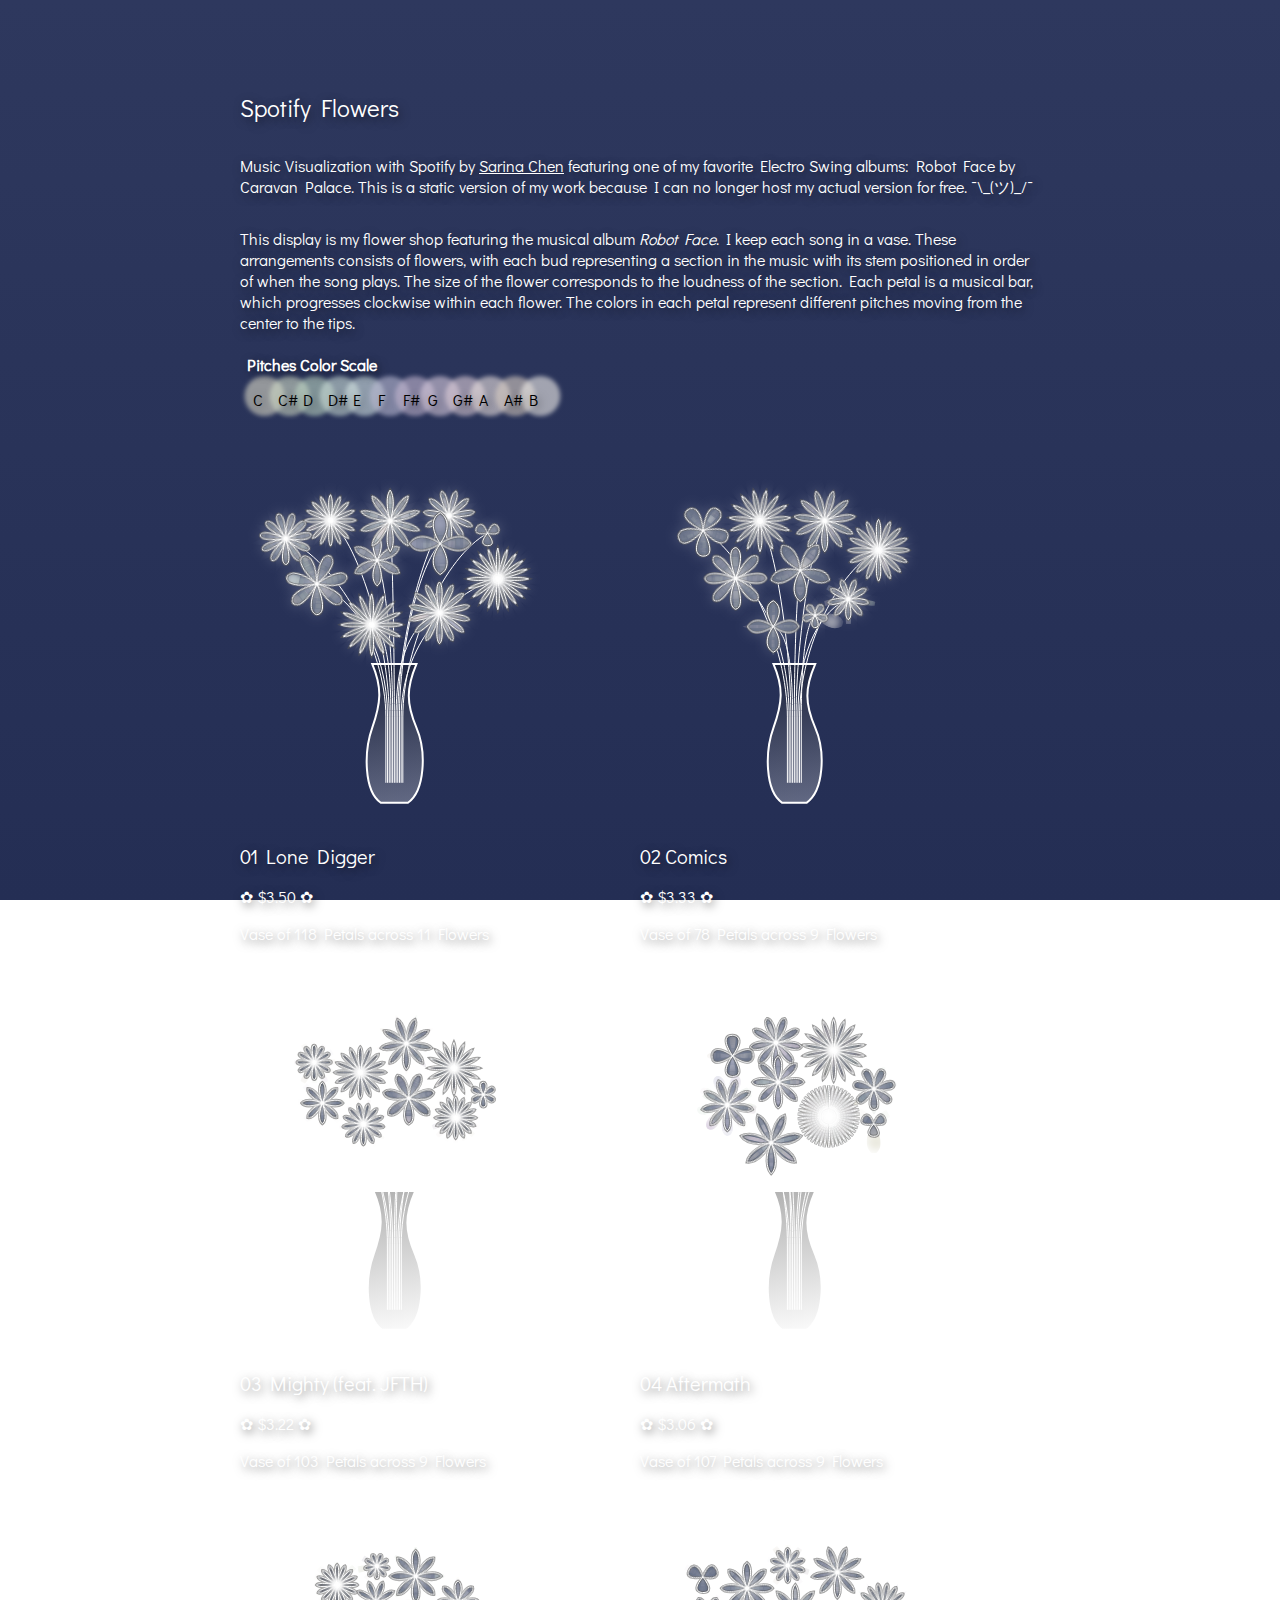
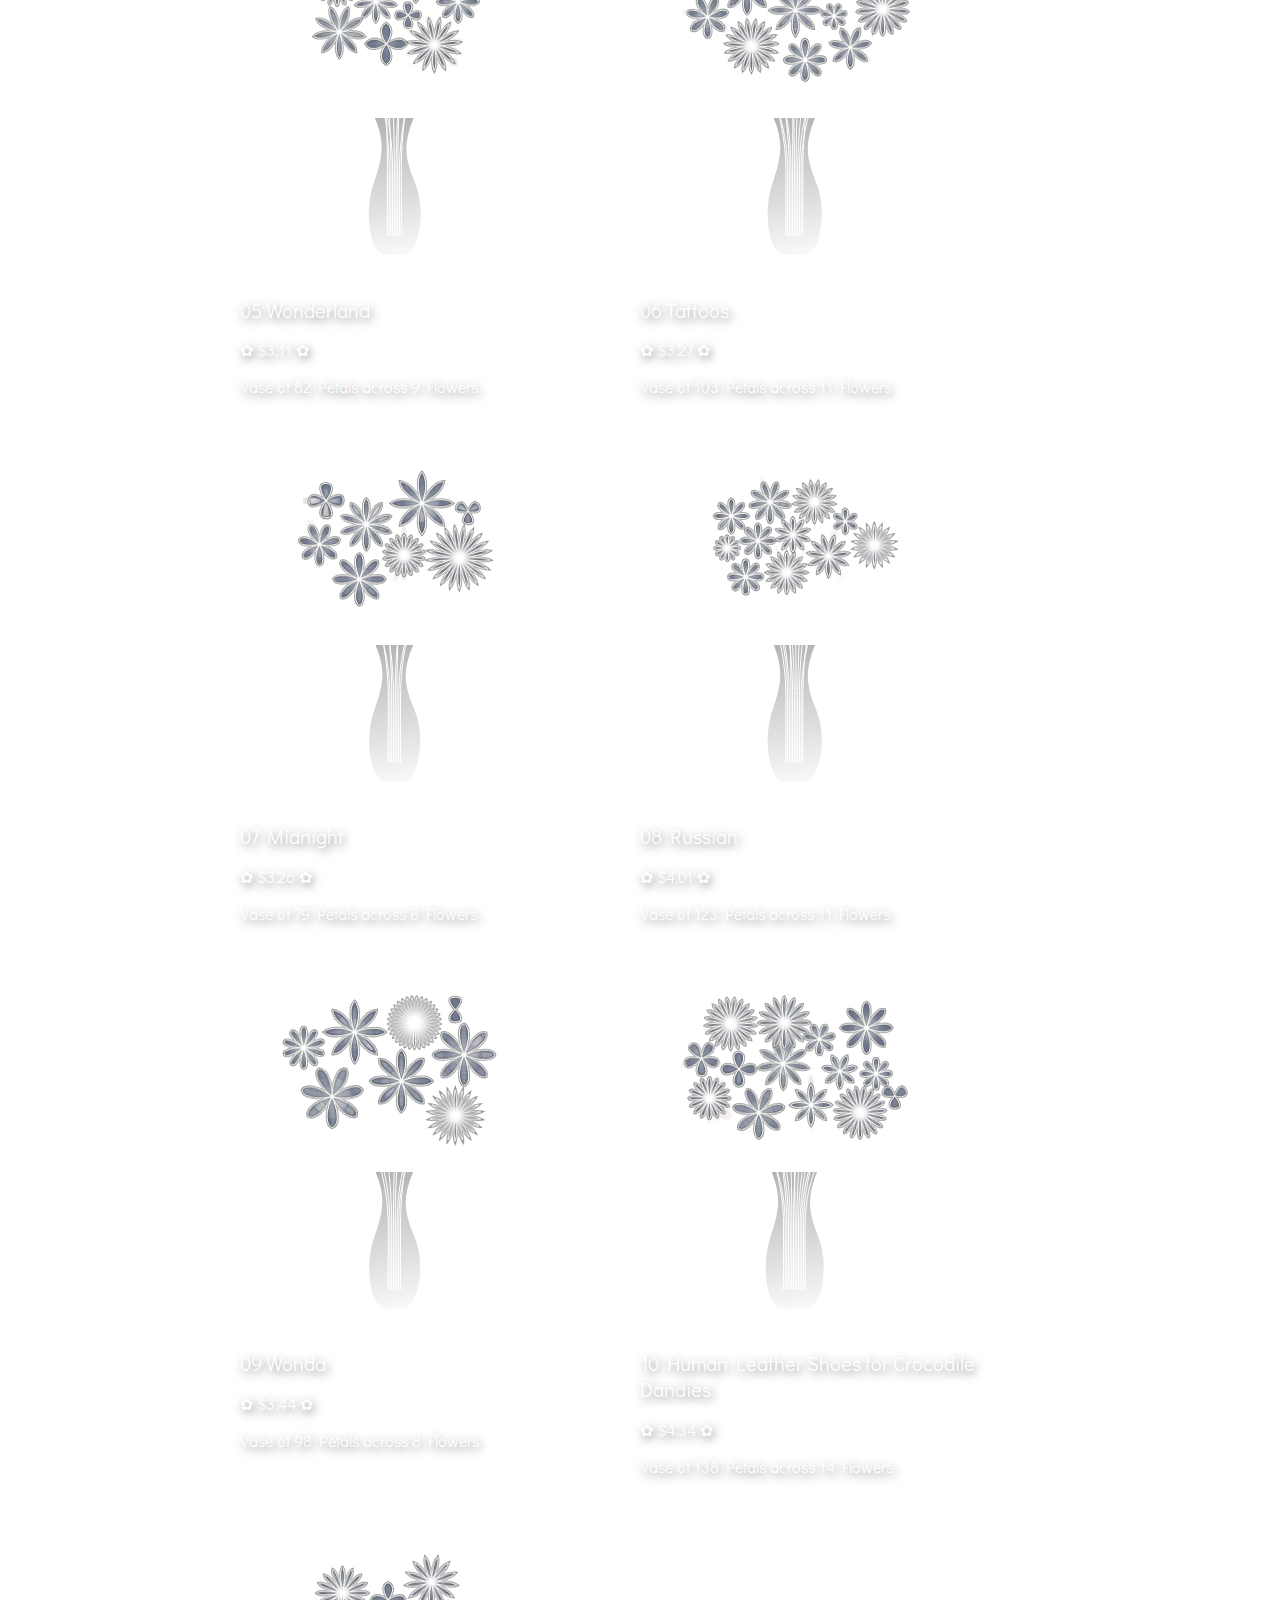
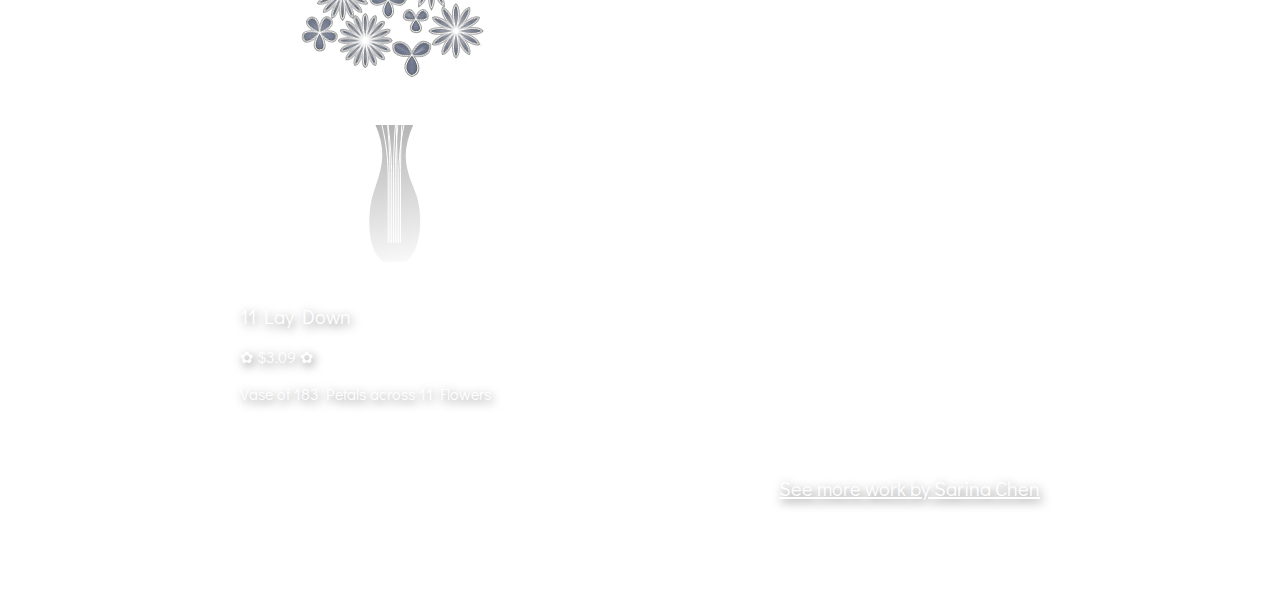
<file: index.html>
<!doctype html>
<html>
<head>
	<meta charset="UTF-8">
	<title>Spotify Flowers | Sarina Chen</title>

	<meta property="og:title" content="Spotify Flowers">
	<meta property="og:description" content="Spotify tracks visualized with audio data.">
	<meta property="og:image" content="https://raw.githubusercontent.com/sarinac/spotify-flowers/main/app/static/img/spotify-flowers-cover.jpg">

	<!-- CSS -->
	<link href="css/main.css" rel="stylesheet" type="text/css">
	<!-- Global site tag (gtag.js) - Google Analytics -->
	<script async src="https://www.googletagmanager.com/gtag/js?id=G-YQC37FT3TK"></script>
	<script>
		window.dataLayer = window.dataLayer || [];
		function gtag(){dataLayer.push(arguments);}
		gtag('js', new Date());
		gtag('config', 'G-YQC37FT3TK');
	</script>
</head>
<body>
	<!-- Content -->
	<div id="content">
		<h1>Spotify Flowers</h1>
		<p>Music Visualization with Spotify by <a href="https://ifcolorful.com/">Sarina Chen</a> featuring one of my favorite Electro Swing albums: Robot Face by Caravan Palace. 
			This is a static version of my work because I can no longer host my actual version for free. ¯\_(ツ)_/¯</p>

		<p>
			This display is my flower shop featuring the musical album <em>Robot Face</em>. 
			I keep each song in a vase. 
			These arrangements consists of flowers, with each bud representing a section in the music with its stem positioned in order of when the song plays.
			The size of the flower corresponds to the loudness of the section.
			Each petal is a musical bar, which progresses clockwise within each flower.
			The colors in each petal represent different pitches moving from the center to the tips.
		</p>

		<div id="legend"></div>

		<div class="content-box">
			<div class="content-box-pair">
				<!-- 01 - Lone Digger -->
				<div class="content-box-description">
					<div class="content-svg-container" id="svg-01"></div>
					<h2>01 Lone Digger</h2>
					<p>✿ $3.50 ✿</p>
					<p>Vase of 118 Petals across 11 Flowers</p>
				</div>
				<!-- 02 - Comics -->
				<div class="content-box-description">
					<div class="content-svg-container" id="svg-02"></div>
					<h2>02 Comics</h2>
					<p>✿ $3.33 ✿</p>
					<p>Vase of 78 Petals across 9 Flowers</p>
				</div>
			</div>

			<div class="content-box-pair">
				<!-- 03 - Mighty (feat. JFTH) -->
				<div class="content-box-description">
					<div class="content-svg-container" id="svg-03"></div>
					<h2>03 Mighty (feat. JFTH)</h2>
					<p>✿ $3.22 ✿</p>
					<p>Vase of 103 Petals across 9 Flowers</p>
				</div>
				<!-- 04 - Aftermath -->
				<div class="content-box-description">
					<div class="content-svg-container" id="svg-04"></div>
					<h2>04 Aftermath</h2>
					<p>✿ $3.06 ✿</p>
					<p>Vase of 107 Petals across 9 Flowers</p>
				</div>
			</div>

			<div class="content-box-pair">
				<!-- 05 - Wonderland -->
				<div class="content-box-description">
					<div class="content-svg-container" id="svg-05"></div>
					<h2>05 Wonderland</h2>
					<p>✿ $3.11 ✿</p>
					<p>Vase of 82 Petals across 9 Flowers</p>
				</div>
				<!-- 06 - Tattoos -->
				<div class="content-box-description">
					<div class="content-svg-container" id="svg-06"></div>
					<h2>06 Tattoos</h2>
					<p>✿ $3.27 ✿</p>
					<p>Vase of 103 Petals across 11 Flowers</p>
				</div>
			</div>

			<div class="content-box-pair">
				<!-- 07 - Midnight -->
				<div class="content-box-description">
					<div class="content-svg-container" id="svg-07"></div>
					<h2>07 Midnight</h2>
					<p>✿ $3.26 ✿</p>
					<p>Vase of 79 Petals across 8 Flowers</p>
				</div>
				<!-- 08 - Russian -->
				<div class="content-box-description">
					<div class="content-svg-container" id="svg-08"></div>
					<h2>08 Russian</h2>
					<p>✿ $4.01 ✿</p>
					<p>Vase of 123 Petals across 11 Flowers</p>
				</div>
			</div>

			<div class="content-box-pair">
				<!-- 09 - Wonda -->
				<div class="content-box-description">
					<div class="content-svg-container" id="svg-09"></div>
					<h2>09 Wonda</h2>
					<p>✿ $3.44 ✿</p>
					<p>Vase of 98 Petals across 8 Flowers</p>
				</div>
				<!-- 10 - Human Leather Shoes for Crocodile Dandies -->
				<div class="content-box-description">
					<div class="content-svg-container" id="svg-10"></div>
					<h2>10 Human Leather Shoes for Crocodile Dandies</h2>
					<p>✿ $4.34 ✿</p>
					<p>Vase of 138 Petals across 14 Flowers</p>
				</div>
			</div>

			<div class="content-box-pair">
				<!-- 11 - Lay Down -->
				<div class="content-box-description">
					<div class="content-svg-container" id="svg-11"></div>
					<h2>11 Lay Down</h2>
					<p>✿ $3.09 ✿</p>
					<p>Vase of 183 Petals across 11 Flowers</p>
				</div>
			</div>
		</div>

		<br/><br/>
		<h2 style="text-align: right;"><a href="https://ifcolorful.com/">See more work by Sarina Chen</a></h2>

	</div>
	<!-- Footer -->
	<div id="footer">
		<script src="https://code.jquery.com/jquery-3.7.0.js"></script>
		<script> 
			$(function(){$("#svg-01").load("svg/svg-01.html"); });
			$(function(){$("#svg-02").load("svg/svg-02.html"); });
			$(function(){$("#svg-03").load("svg/svg-03.html"); });
			$(function(){$("#svg-04").load("svg/svg-04.html"); });
			$(function(){$("#svg-05").load("svg/svg-05.html"); });
			$(function(){$("#svg-06").load("svg/svg-06.html"); });
			$(function(){$("#svg-07").load("svg/svg-07.html"); });
			$(function(){$("#svg-08").load("svg/svg-08.html"); });
			$(function(){$("#svg-09").load("svg/svg-09.html"); });
			$(function(){$("#svg-10").load("svg/svg-10.html"); });
			$(function(){$("#svg-11").load("svg/svg-11.html"); });
			$(function(){$("#legend").load("svg/legend.html"); });
		</script> 
	</div>
</body>
</html>
</file>
<file: css/main.css>
/*---------------- GENERAL STYLES ----------------*/ 

@charset "UTF-8";
@import url('https://fonts.googleapis.com/css2?family=Didact+Gothic&display=swap');

html {
    height: 100%;
}

* {
	box-sizing: border-box;
	text-align: left;
}

body {
	font-family: 'Didact Gothic', 'Open Sans', sans-serif;
	color: #fff;
	text-shadow: 2px 3px 10px rgba(0,0,0,0.5);
    height: 95%;
    background-repeat:no-repeat;
    background-image: linear-gradient(#2e385e, #242e54);
    background-attachment:fixed;
	display: flex;
	flex-direction: column;
	padding: 3em;
}

h1 {
	font-size: 24px;
	font-weight: normal;
}

h2 {
	font-size: 20px;
	font-weight: normal;
}

p {
	font-size: 1rem;
	font-weight: normal;
	margin-bottom: 0.8rem;
}

a {
	color: #fff;
}

/*---------------- FORM ----------------*/ 

form {
	margin-top: 30px;
}

button {
	-webkit-appearance: none;
	-moz-appearance: none;
	text-decoration: none;
	text-align: center;
	display: inline-block;
}

input[type=text] {
	color: #fff;
	background: none;
	padding: 10px 5px 10px 5px;
	border: none;
	border-bottom: 2px solid #fff;
	font-size: 14px;
	outline:none;
}

input[type=text]:focus {
	color: #fff;
	background: none;
	padding: 10px 5px 10px 5px;
	border: none;
	border-bottom: 2px solid #fff;
	font-size: 14px;
	outline:none;
}

input[type=submit] {
	color: #fff;
	background-color: #242e54;
	padding: 10px 30px;
	border: 2px solid #fff;
	border-radius: 20px;
	transition-duration: .4s;
	font-size: 14px;
	outline:none
	-webkit-transition-duration: .4s;
	-moz-transition-duration: .4s;
}

input[type=submit]:hover {
	color: #242e54;
	background-color: #fff;
}

/*---------------- STRUCTURE ----------------*/ 

#header {
	padding: 40px;
	margin: auto;
}

#content {
	display: flex;
	flex-direction: column;
	position: relative;
	margin: 20px auto;
	max-width: 800px;
	padding-bottom: 80px;
}

.content-box-description {
	padding-top: 40px;
	flex: 1;
}

.content-box-pair {
	display: flex;
	flex-direction: row;
}

.content-svg-container {
	width: 320px;
}

.hidden {
	visibility: hidden;
}

/*---------------- VISUALIZATION ----------------*/ 

.vase {
	stroke: #ffffff;
	stroke-width: 2px;
	stroke-linecap: round;
	fill-opacity: 30%;
}

.stem {
	stroke: #ffffff;
	stroke-width: 1px;
	fill: none;
}

.petal-background {
	stroke-width: 3px;
	fill: #5c667e;
}

.petals-outer {
	stroke: #4f4f4f;
	stroke-width: 3px;
	fill: none;
	opacity: 60%;
}

.petals-inner {
	stroke: #ffffff;
	stroke-width: 1px;
	fill: none;
}

/*---------------- MEDIA QUERIES ----------------*/ 

@media only screen and (max-width: 800px) {

	.petal-background {
		stroke-width: 2px;
	}
	
	.petals-outer {
		stroke-width: 1px;
	}
	
	.petals-inner {
		stroke-width: .5px;
	}
	
}

@media only screen and (max-width: 480px) {
	.content-box-pair {
		display: flex;
		flex-direction: column;
	}
}
</file>
